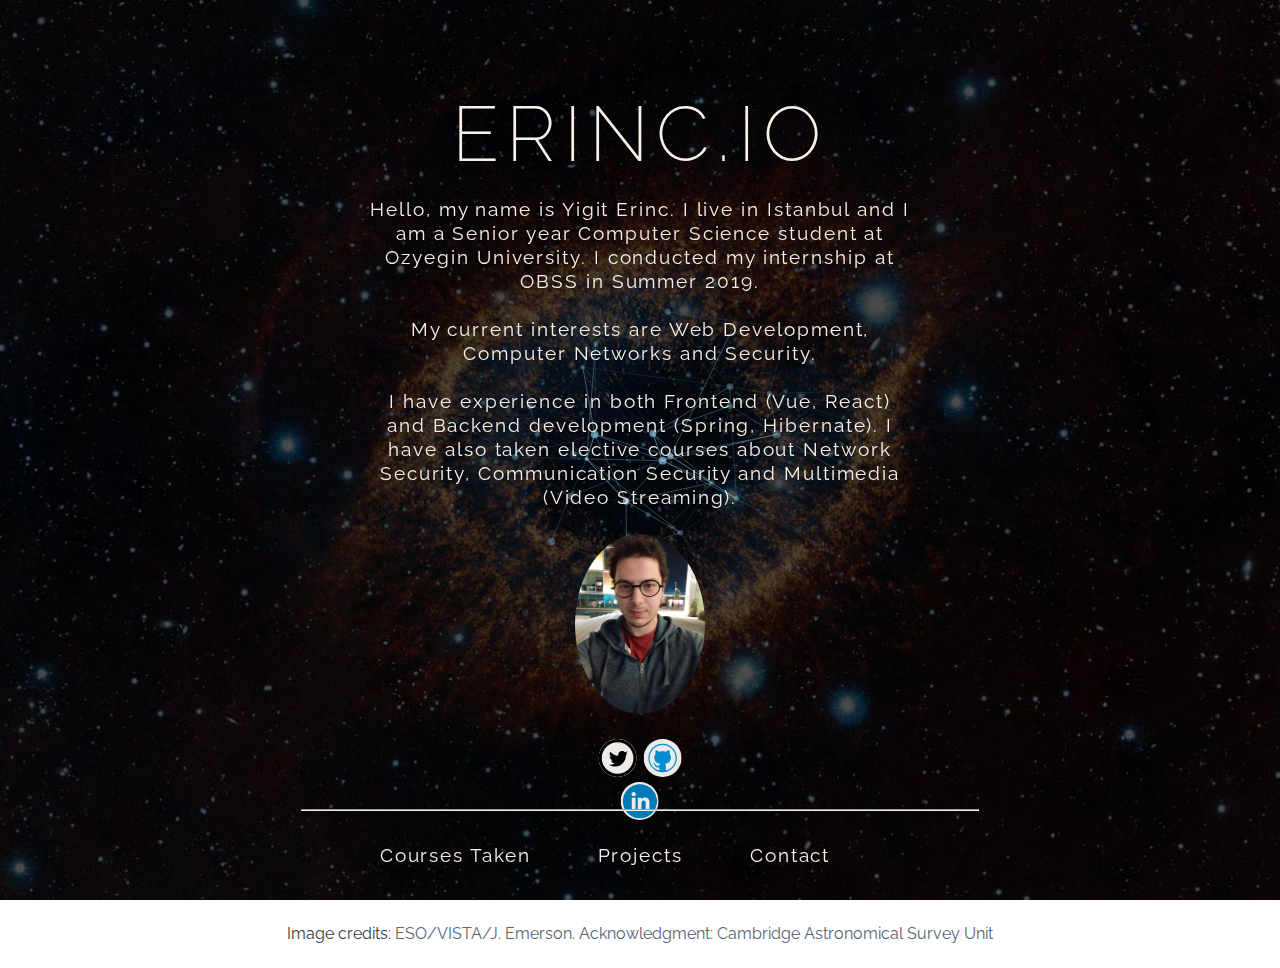
<file: index.html>
<!DOCTYPE html>
<html lang="en" class="no-js">
	<head>
		<meta charset="UTF-8" />
		<meta http-equiv="X-UA-Compatible" content="IE=edge"> 
		<meta name="viewport" content="width=device-width, initial-scale=1"> 
		<title>Erinc</title>
		<meta name="description" content="Examples for creative website header animations using Canvas and JavaScript" />
		<meta name="keywords" content="header, canvas, animated, creative, inspiration, javascript" />
		<meta name="author" content="Codrops" />
		<link rel="shortcut icon" href="../favicon.ico">
		<link rel="stylesheet" type="text/css" href="css/normalize.css" />
		<link rel="stylesheet" type="text/css" href="css/style.css" />
		<link rel="stylesheet" type="text/css" href="css/component.css" />
        <link href='http://fonts.googleapis.com/css?family=Raleway:200,400,800' rel='stylesheet' type='text/css'>
        <script>
            function redirectTo(url) {
                window.open(url, '_blank');          
            }
        </script>
		<!--[if IE]>
		<script src="http://html5shiv.googlecode.com/svn/trunk/html5.js"></script>
		<![endif]-->
	</head>
	<body>
		<div class="container demo-1">
			<div class="content">
				<div id="large-header" class="large-header">
					<canvas id="demo-canvas"></canvas>
                    <h1 class="main-title"><span class="thin">erinc.io</span></h1>
                        <p class="me" style="margin-top: 50px;">Hello, my name is Yigit Erinc. I live in Istanbul and I am a Senior year 
                            Computer Science student at Ozyegin University. I conducted my internship at OBSS in Summer 2019. <br><br> My current interests are Web Development, Computer Networks and
							Security.<br><br>
				I have experience in both Frontend (Vue, React) and Backend development (Spring, Hibernate).
				I have also taken elective courses about Network Security, Communication Security and Multimedia (Video Streaming). <br><br>
						</p>
						<div>
						<img src="img/ben.jpeg" alt="my-photo" class="my-photo">
                        <div class="logos">
                             <img src="./img/twitter-logo.svg" alt="" class="logo" onclick=redirectTo("https://www.twitter.com/ErincYigit")>
                             <img src="./img/development.svg" alt="" class="logo" onclick=redirectTo("https://www.github.com/yigiterinc")>
                             <img src="./img/linkedin-logo.png" alt="" class="logo" onclick=redirectTo("https://www.linkedin.com/in/yi%C4%9Fit-kemal-erin%C3%A7-7730ab126/")>
                        </div>

						</div>
                        <hr class="divider">
                        <div class="topics">
                            <a href="./courses.html">Courses Taken</a>
                            <a href="./projects.html">Projects</a>
                            <a href="./contact.html">Contact</a>
                        </div>
                </div>
			</div>
		<p class="ref">Image credits: <a href="http://www.eso.org/public/images/eso1205a/">ESO/VISTA/J. Emerson. Acknowledgment: Cambridge Astronomical Survey Unit</a></p>
        </div><!-- /container -->
        
		<script src="js/TweenLite.min.js"></script>
		<script src="js/EasePack.min.js"></script>
		<script src="js/rAF.js"></script>
		<script src="js/demo-1.js"></script>
	</body>
</html>
</file>
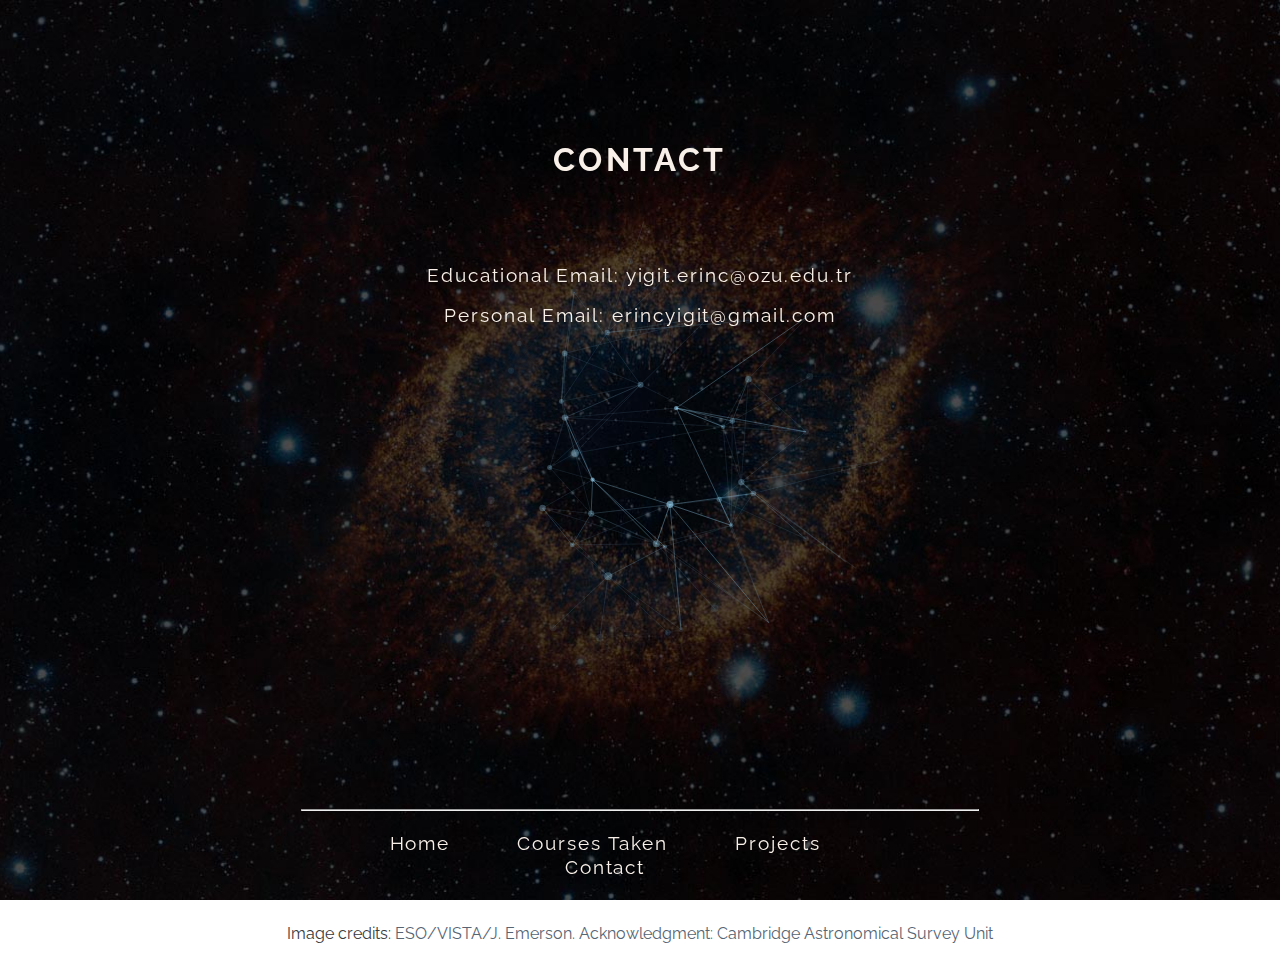
<file: contact.html>
<!DOCTYPE html>
<html lang="en" class="no-js">
	<head>
		<meta charset="UTF-8" />
		<meta http-equiv="X-UA-Compatible" content="IE=edge"> 
		<meta name="viewport" content="width=device-width, initial-scale=1"> 
		<title>Erinc</title>
		<meta name="description" content="Examples for creative website header animations using Canvas and JavaScript" />
		<meta name="keywords" content="header, canvas, animated, creative, inspiration, javascript" />
		<meta name="author" content="Codrops" />
		<link rel="shortcut icon" href="../favicon.ico">
		<link rel="stylesheet" type="text/css" href="css/normalize.css" />
		<link rel="stylesheet" type="text/css" href="css/style.css" />
		<link rel="stylesheet" type="text/css" href="css/component.css" />
        <link href='http://fonts.googleapis.com/css?family=Raleway:200,400,800' rel='stylesheet' type='text/css'>
        <script>
            function redirectTo(url) {
                window.open(url, '_blank');          
            }
        </script>
		<!--[if IE]>
		<script src="http://html5shiv.googlecode.com/svn/trunk/html5.js"></script>
		<![endif]-->
    </head>
    
    <body>
            <div class="container demo-1">
                    <div class="content">
                        <div id="large-header" class="large-header">
                            <canvas id="demo-canvas"></canvas>
                            <h1 class="title thin" style="margin-top: 70px;">Contact</h1>
                            <p class="me" style="padding-bottom: 80px;">Educational Email: yigit.erinc@ozu.edu.tr</p>
                            <br>
                            <p class="me">Personal Email: erincyigit@gmail.com</p>
                                <hr class="divider">
                                <div class="topics">
                                    <a href="./index.html">Home</a>
                                    <a href="./courses.html">Courses Taken</a>
                                    <a href="./projects.html">Projects</a>
                                    <a href="./contact.html">Contact</a>
                                </div>
                        </div>
                    </div>
                    <p class="ref">Image credits: <a href="http://www.eso.org/public/images/eso1205a/">ESO/VISTA/J. Emerson. Acknowledgment: Cambridge Astronomical Survey Unit</a></p>
                </div><!-- /container -->
                    
                    <script src="js/TweenLite.min.js"></script>
                    <script src="js/EasePack.min.js"></script>
                    <script src="js/rAF.js"></script>
                    <script src="js/demo-1.js"></script>      
    </body>
    </html>
</file>
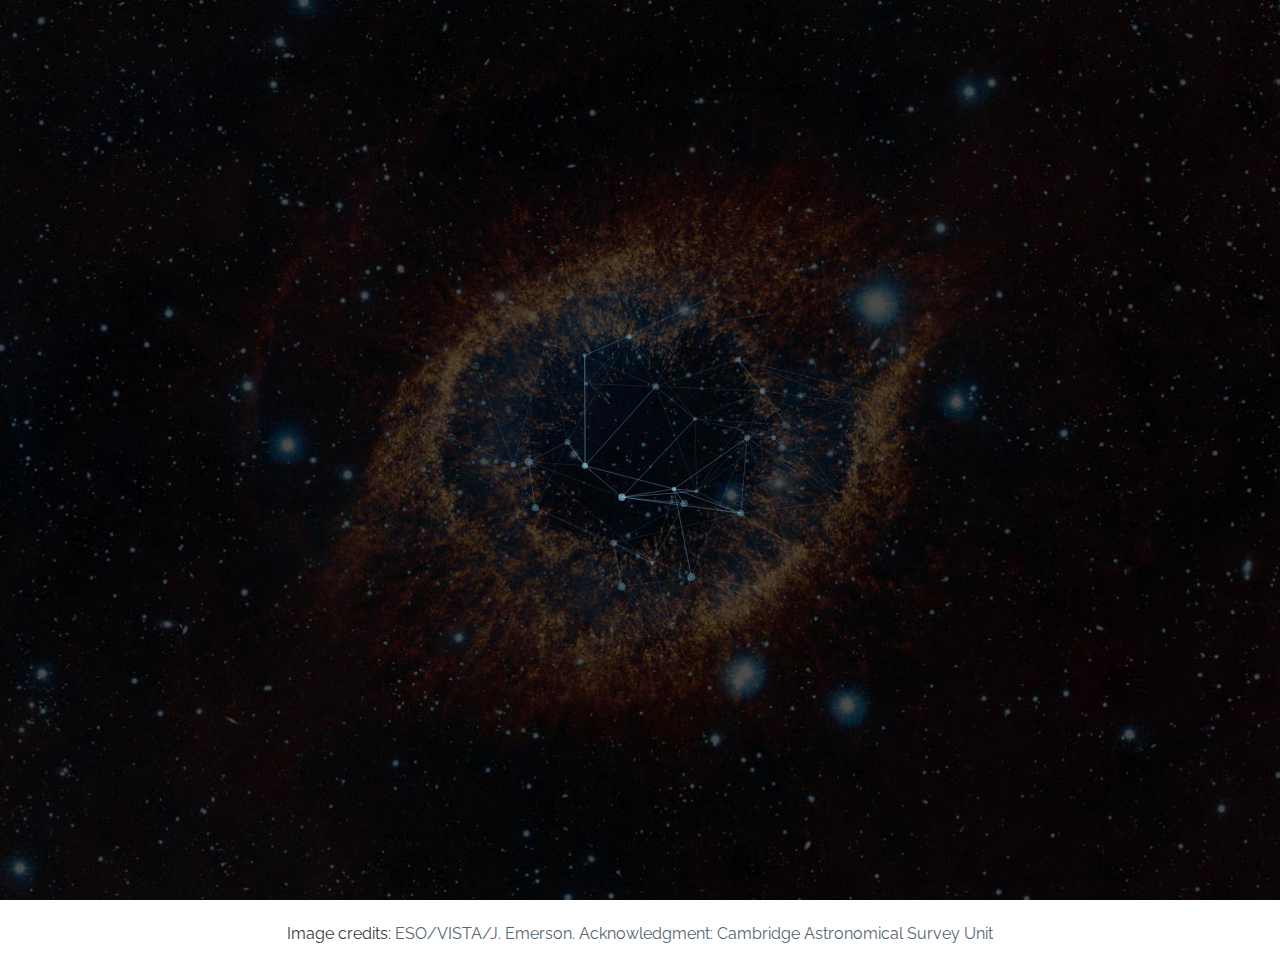
<file: courses.html>
<!DOCTYPE html>
<html lang="en" class="no-js">
	<head>
		<meta charset="UTF-8" />
		<meta http-equiv="X-UA-Compatible" content="IE=edge"> 
		<meta name="viewport" content="width=device-width, initial-scale=1"> 
		<title>Erinc</title>
		<meta name="description" content="Examples for creative website header animations using Canvas and JavaScript" />
		<meta name="keywords" content="header, canvas, animated, creative, inspiration, javascript" />
		<meta name="author" content="Codrops" />
		<link rel="shortcut icon" href="../favicon.ico">
		<link rel="stylesheet" type="text/css" href="css/normalize.css" />
		<link rel="stylesheet" type="text/css" href="css/style.css" />
		<link rel="stylesheet" type="text/css" href="css/component.css" />
        <link href='http://fonts.googleapis.com/css?family=Raleway:200,400,800' rel='stylesheet' type='text/css'>
        <script
        src="https://code.jquery.com/jquery-3.3.1.min.js"
        integrity="sha256-FgpCb/KJQlLNfOu91ta32o/NMZxltwRo8QtmkMRdAu8="
        crossorigin="anonymous"></script>
        <script>
            function redirectTo(url) {
                window.open(url, '_blank');
            }
        </script>

        <audio preload="auto" autoplay>
            <source src="Star Wars Theme Song By John Williams.mp3" type="audio/mpeg">
        </audio>
		<!--[if IE]>
		<script src="http://html5shiv.googlecode.com/svn/trunk/html5.js"></script>
		<![endif]-->
    </head>
    
    <body>
        <audio preload="auto" autoplay>
                <source src="Star Wars Theme Song By John Williams.mp3" type="audio/mpeg">
        </audio>   

        <div class="container demo-1">
            <div class="content">
                <div id="large-header" class="large-header">
                    <canvas id="demo-canvas"></canvas>
                    <section class="intro">
                            A long time ago, in a galaxy far,<br> far away...
                    </section>  
                    <div id="board">  
                            <div id="content">
                              <p id="title">Episode I</p>
                              <p id="subtitle">RETURN OF THE CODER</p>
                              <br>
                              <p>Turmoil has engulfed the Galactic Republic as Yigit Erinc
                                   finishes studying to become a master in his trade.</p>    
                                <p>Introduction to Programming</p>
                                <p>Object Oriented Programming</p>
                                <p>Data Structures and Algorithms</p>
                                <p>Database Management Systems</p>
                                <p>Digital Systems</p>
                                <p>Programming Studio (Clean Coding)</p>
                                <p>Computer Architecture</p>
                                <p>Software Engineering</p>
                                <p>Programming Languages</p>
                                <p>Computer Networks</p>
                                <p>Analysis of Algorithms</p>
                                <p>Operating Systems</p> 
                                <p>Communication Security</p>
                                <p>Contemporary Topics in Networking</p>    
			        <p>Automata Theory and Formal Languages</p>
				<p>Network Security</p>	
			        <p>Networked Entertainment</p>
                            </div>  
                    </div>
                    <div class="delayedShow">
                        <hr class="divider">
                        <div class="topics">
                            <a href="./index.html">Home</a>
                            <a href="./courses.html">Courses Taken</a>
                            <a href="./projects.html">Projects</a>
                            <a href="./contact.html">Contact</a>
                        </div>    
                    </div>                  
                </div>
                </div>
                <p class="ref">Image credits: <a href="http://www.eso.org/public/images/eso1205a/">ESO/VISTA/J. Emerson. Acknowledgment: Cambridge Astronomical Survey Unit</a></p>
            </div><!-- /container -->
                
                <script src="js/TweenLite.min.js"></script>
                <script src="js/EasePack.min.js"></script>
                <script src="js/rAF.js"></script>
                <script src="js/demo-1.js"></script>      
    </body>
    </html>
</file>
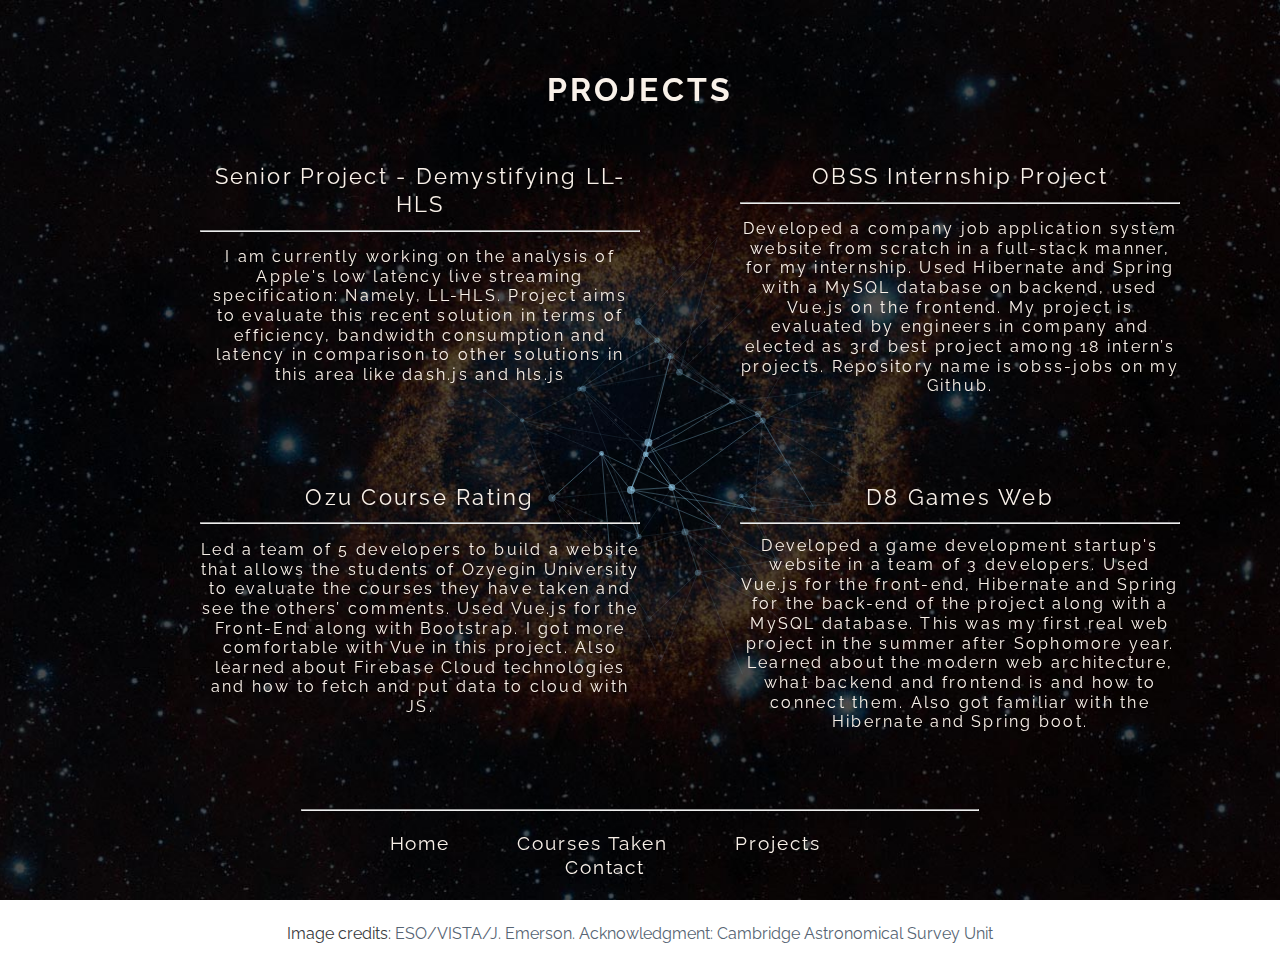
<file: projects.html>
<!DOCTYPE html>
<html lang="en" class="no-js">
	<head>
		<meta charset="UTF-8" />
		<meta http-equiv="X-UA-Compatible" content="IE=edge"> 
		<meta name="viewport" content="width=device-width, initial-scale=1"> 
		<title>Erinc</title>
		<meta name="description" content="Examples for creative website header animations using Canvas and JavaScript" />
		<meta name="keywords" content="header, canvas, animated, creative, inspiration, javascript" />
		<meta name="author" content="Codrops" />
		<link rel="shortcut icon" href="../favicon.ico">
		<link rel="stylesheet" type="text/css" href="css/normalize.css" />
		<link rel="stylesheet" type="text/css" href="css/style.css" />
		<link rel="stylesheet" type="text/css" href="css/component.css" />
        <link href='http://fonts.googleapis.com/css?family=Raleway:200,400,800' rel='stylesheet' type='text/css'>
        <script>
            function redirectTo(url) {
                window.open(url, '_blank');          
            }
        </script>
		<!--[if IE]>
		<script src="http://html5shiv.googlecode.com/svn/trunk/html5.js"></script>
		<![endif]-->
    </head>
    <body>
        <div class="container demo-1">
            <div class="content">
                <div id="large-header" class="large-header">
                    <canvas id="demo-canvas"></canvas>
                    <h1 class="title thin">Projects</h1>
                    <div class="content-grid">
                        <div class="project">
                            <p>Senior Project - Demystifying LL-HLS </p>
                            <hr>
                            <p class="project-explanation">
				    I am currently working on the analysis of Apple's 
				    low latency live streaming specification: Namely, LL-HLS. Project aims to evaluate
				    this recent solution in terms of efficiency, bandwidth consumption and latency in
				    comparison to other solutions in this area like dash.js and hls.js
                            </p>
                        </div>
		   <div class="project">
                            <p>OBSS Internship Project</p>
                            <hr>
                            <p class="project-explanation"> 
                                Developed a company job application system website from scratch in a full-stack manner,
				    for my internship. Used Hibernate and Spring with a MySQL database on backend,
				    used Vue.js on the frontend.
				    My project is evaluated by engineers in company and elected as 3rd best project among 18 intern’s projects.
				    Repository name is obss-jobs on my Github.
                            </p>
                        </div>
                        <div class="project">
                            <p>Ozu Course Rating</p>
                            <hr>
                            <p class="project-explanation"> 
                                    Led a team of 5 developers to build a website that allows the students 
                                    of Ozyegin University to evaluate the courses they have taken and see the others’ comments. 
                                    Used Vue.js for the Front-End along with Bootstrap. I got more comfortable with Vue in this 
                                    project. Also learned about Firebase Cloud technologies and how to fetch and put data to cloud with JS.
                            </p> 
                        </div>
                        <div class="project">
                            <p>D8 Games Web</p>
                            <hr>
                            <div class="project-explanation">
                                    Developed a game development startup's website in a team of 3 developers. 
                                    Used Vue.js for the front-end, Hibernate and Spring for the
                                    back-end of the project along with a MySQL database. This was my first real web project in the 
                                    summer after Sophomore year. Learned about the modern web architecture, what backend and frontend is 
                                    and how to connect them. Also got familiar with the Hibernate and Spring boot.
                            </div>
                        </div>
                    
                    </div>
                        <hr class="divider">
                        <div class="topics">
                            <a href="./index.html">Home</a>
                            <a href="./courses.html">Courses Taken</a>
                            <a href="./projects.html">Projects</a>
                            <a href="./contact.html">Contact</a>
                        </div>
                </div>
            </div>
            <p class="ref">Image credits: <a href="http://www.eso.org/public/images/eso1205a/">ESO/VISTA/J. Emerson. Acknowledgment: Cambridge Astronomical Survey Unit</a></p>
            </div><!-- /container -->
            
            <script src="js/TweenLite.min.js"></script>
            <script src="js/EasePack.min.js"></script>
            <script src="js/rAF.js"></script>
            <script src="js/demo-1.js"></script>   
 </body>
</html>
</file>
<file: css/style.css>
*, *:after, *:before { -webkit-box-sizing: border-box; box-sizing: border-box; }
.clearfix:before, .clearfix:after { content: ''; display: table; }
.clearfix:after { clear: both; }

body {
	background: #fff;
	color: #383a3c;
	font-weight: 400;
	font-size: 1em;
	line-height: 1.25;
	font-family: 'Raleway', Calibri, Arial, sans-serif;
}

.demo-canvas {
	z-index: -10;
}

a, button {
	outline: none;
}

a {
	color: #566473;
	text-decoration: none;
}

.content-grid {
	padding-left: 150px;
	padding-right: 50px;
	display: grid;
	grid-template-columns: repeat(2, 1fr);
	grid-template-rows: repeat(2, 1fr);
	top: 140px;
	position: absolute;
	grid-row-gap: 50px;
}

a:hover, a:focus {
	color: #34495e;
}

section {
	padding: 1em;
	text-align: center;
}

p.ref {
	text-align: center;
	padding: 2em 1em;
	padding-top: 8px;
	padding-bottom: 8px;
}

/* Center it, set the color, size and hide the text */
.intro {
    position: absolute;
    top: 45%;
    left: 50%;
    z-index: 1;
    animation: intro 6s ease-out 1s;
    color: #f9f1e9;
    font-weight: 400;
    font-size: 300%;
		opacity: 0;
		top: 15%;
		left: 50%;
		-webkit-transform: translate3d(-50%,-50%,0);
		transform: translate3d(-50%,-50%,0);
		font-size: 2.1em;
		letter-spacing: 0.1em;
}

@keyframes intro {
    0% {
      opacity: 0;
    }
    20% {
      opacity: 1;
    }
    90% {
      opacity: 1;
    }
    100% {
      opacity: 0;
    }
}

/* Set the font, lean the board, position it */
#board {
		transform: perspective(300px) rotateX(10deg);
		color: #f9f1e9;
		font-size: 2.1em;
		letter-spacing: 0.1em;
		transform-origin: 50% 100%;
		text-align: center;
		position: absolute;
		margin-left: -9em;
		overflow: hidden;
		height: 50em;
		width: 18em;
		bottom: 0;
		left: 50%;
  }
  
  #board:after {
		
		position: absolute;
		content: ' ';
		bottom: 60%;
		left: 0;
		right: 0;
		top: 0;
  }
  
  /* Set the scrolling animation and position it */
  #content {
		animation: scroll 100s linear 4s;
		position: absolute;
		top: 100%;
		font-size: 0.8em;
  }
  
  #title, #subtitle {
		text-align: center;
  }
  
  @keyframes scroll {
	  0% {
		  top: 100%;
	  }
	  100% {
		  top: -170%;
	  }
  }
</file>
<file: css/component.css>
/* Header */
.large-header {
	position: relative;
	width: 100%;
	background: #333;
	overflow: hidden;
	background-size: cover;
	background-position: center center;
	z-index: 1;
}

.large-header {
	background-image: url('../img/demo-1-bg.jpg');
}

.main-title {
	position: absolute;
	margin: 0;
	padding: 0;
	color: #f9f1e9;
	text-align: center;
	top: 15%;
	left: 50%;
	-webkit-transform: translate3d(-50%,-50%,0);
	transform: translate3d(-50%,-50%,0);
	font-size: 4.8em;
	letter-spacing: 0.1em;
	text-transform: uppercase;
}

.course-list {
	position: absolute;
	margin: 0;
	padding: 0;
	padding-left: 50px;
	padding-right: 50px;
	color: #f9f1e9;
	text-align: center;
	top: 50%;
	left: 50%;
	-webkit-transform: translate3d(-50%,-50%,0);
	transform: translate3d(-50%,-50%,0);
	font-size: 1em;
	letter-spacing: 0.1em;
}

.me {
	position: absolute;
	margin: 0;
	padding: 0;
	padding-left: 50px;
	padding-right: 50px;
	color: #f9f1e9;
	text-align: center;
	top: 35%;
	left: 50%;
	-webkit-transform: translate3d(-50%,-50%,0);
	transform: translate3d(-50%,-50%,0);
	font-size: 1.2em;
	letter-spacing: 0.1em;
}

.project {
	margin: 0;
	padding: 0;
	padding-left: 50px;
	padding-right: 50px;
	color: #f9f1e9;
	text-align: center;
	top: 35%;
	left: 50%;
	font-size: 1.4em;
	letter-spacing: 0.1em;
}

.project-explanation {
	font-size: 0.7em;
}

.project p {
	margin-bottom: 10px;
}

.project hr {
	color: #f9f1e9;;
}

.my-photo {
	border-radius: 50%;
	position: absolute;
	margin: 0;
	margin-top: 75px;
	padding: 0;
	padding-left: 50px;
	padding-right: 50px;
	color: #f9f1e9;
	text-align: center;
	top: 51%;
	left: 41%;
	width: 18%;
	height: 20%;
	font-size: 1.2em;
	letter-spacing: 0.1em;
}

.divider {
	position: absolute;
	margin: 0;
	padding: 0;
	padding-left: 50px;
	padding-right: 50px;
	color: #f9f1e9;
	text-align: center;
	top: 90%;
	left: 50%;
	width: 45%;
	-webkit-transform: translate3d(-50%,-50%,0);
	transform: translate3d(-50%,-50%,0);
	font-size: 1.2em;
}

.logos {
	border-radius: 50%;
	position: absolute;
	margin: 0;
	padding-left: 50px;
	padding-right: 50px;
	padding-top: 10px;
	text-align: center;
	top: 90%;
	left: 50%;
	width: 16%;
	height: 18%;
	-webkit-transform: translate3d(-50%,-50%,0);
	transform: translate3d(-50%,-50%,0);
	font-size: 1.2em;
	letter-spacing: 0.1em;
}

.logo {
	background: #eeebe9;
	border-radius: 50%;
	height: 25%;
	cursor: pointer;
}

.topics {
	float: left;
	position: absolute;
	margin: 0;
	padding: 0;
	padding-right: 70px;
	color: #f9f1e9;
	text-align: center;
	top: 95%;
	left: 50%;
	-webkit-transform: translate3d(-50%,-50%,0);
	transform: translate3d(-50%,-50%,0);
	font-size: 1.2em;
	letter-spacing: 0.1em;
}

.topics a {
	display: inline;
	padding-left: 30px;
	padding-right: 30px;
	color: inherit;
}

.title {
	position: absolute;
	margin: 0;
	padding: 0;
	color: #f9f1e9;
	text-align: center;
	top: 10%;
	left: 50%;
	-webkit-transform: translate3d(-50%,-50%,0);
	transform: translate3d(-50%,-50%,0);
	font-size: 2em;
	letter-spacing: 0.1em;
	text-transform: uppercase;
}

.main-title .thin {
	font-weight: 200;
}

@media only screen and (max-width : 768px) {
	.demo-1 .main-title {
		font-size: 3em;
	}
}

.delayedShow {
    opacity: 0;

    animation: fadeIn 5s;
    animation-delay: 32s;
    animation-fill-mode: forwards;
}

@keyframes fadeIn {
    from { opacity: 0; }
    to { opacity: 1; }
}
</file>
